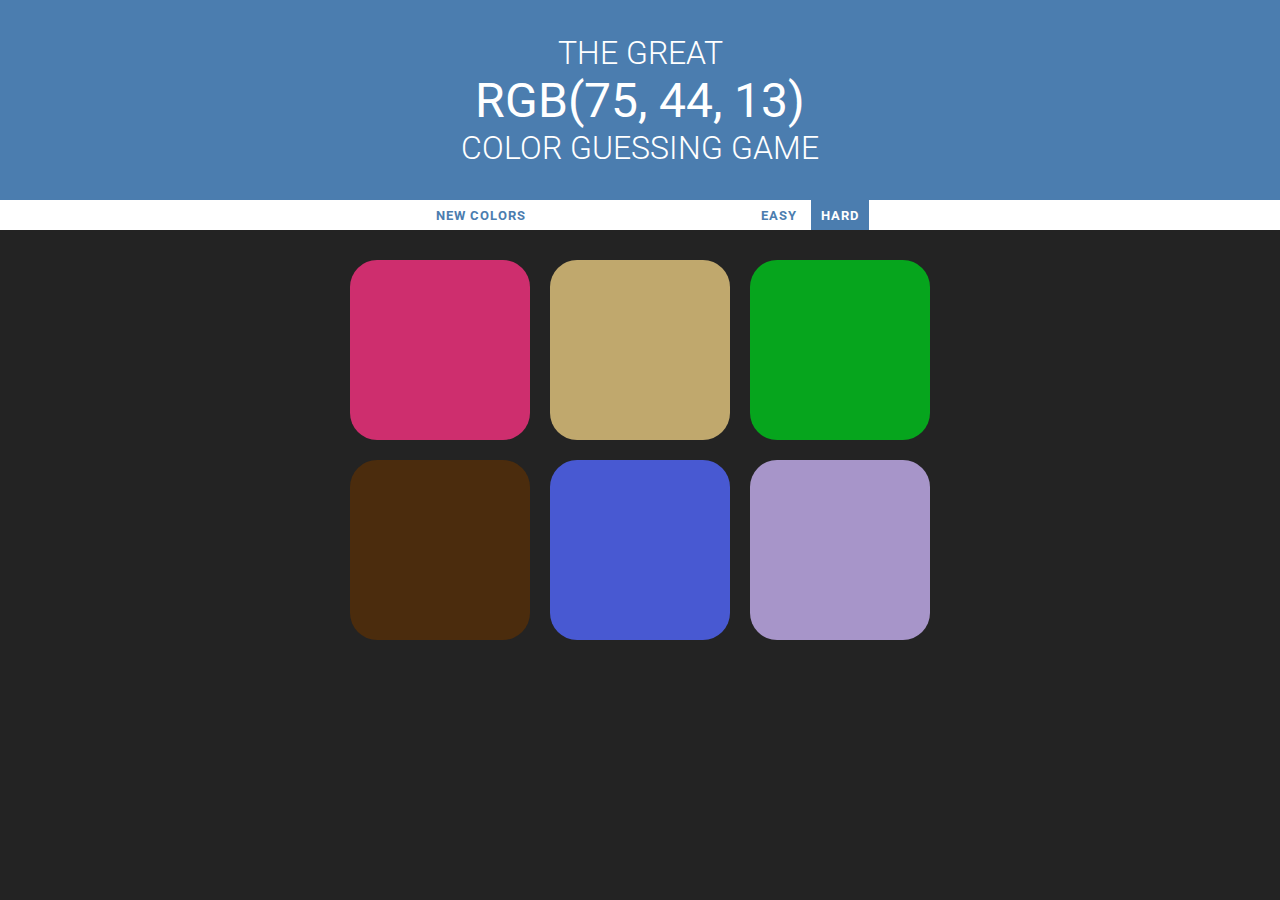
<file: index.html>
<!DOCTYPE html>
<html lang="en">
<head>
    <meta charset="UTF-8">
    <meta name="viewport" content="width=device-width, initial-scale=1.0">
    <meta http-equiv="X-UA-Compatible" content="ie=edge">
    <link href="https://fonts.googleapis.com/css?family=Roboto:300,400,700" rel="stylesheet">
    <link rel="stylesheet" type="text/css" href="color-game.css">
    <title>Color Game</title>
</head>
<body>
    <div id="header">
    <h1>The Great <br><span id="selectedColor">RGB</span><br> Color Guessing Game</h1>
    </div>
    <div id="stripe">
        <button id="reset">New Colors</button>
        <span id="message"></span>
        <button class="mode">Easy</button>
        <button class="mode selected">Hard</button>
    </div>
    
    <div id="container">
        <div class="square"></div>
        <div class="square"></div>
        <div class="square"></div>
        <div class="square"></div>
        <div class="square"></div>
        <div class="square"></div>
    </div>


    <script type="text/javascript" src="color-game.js"></script>
</body>
</html>
</file>
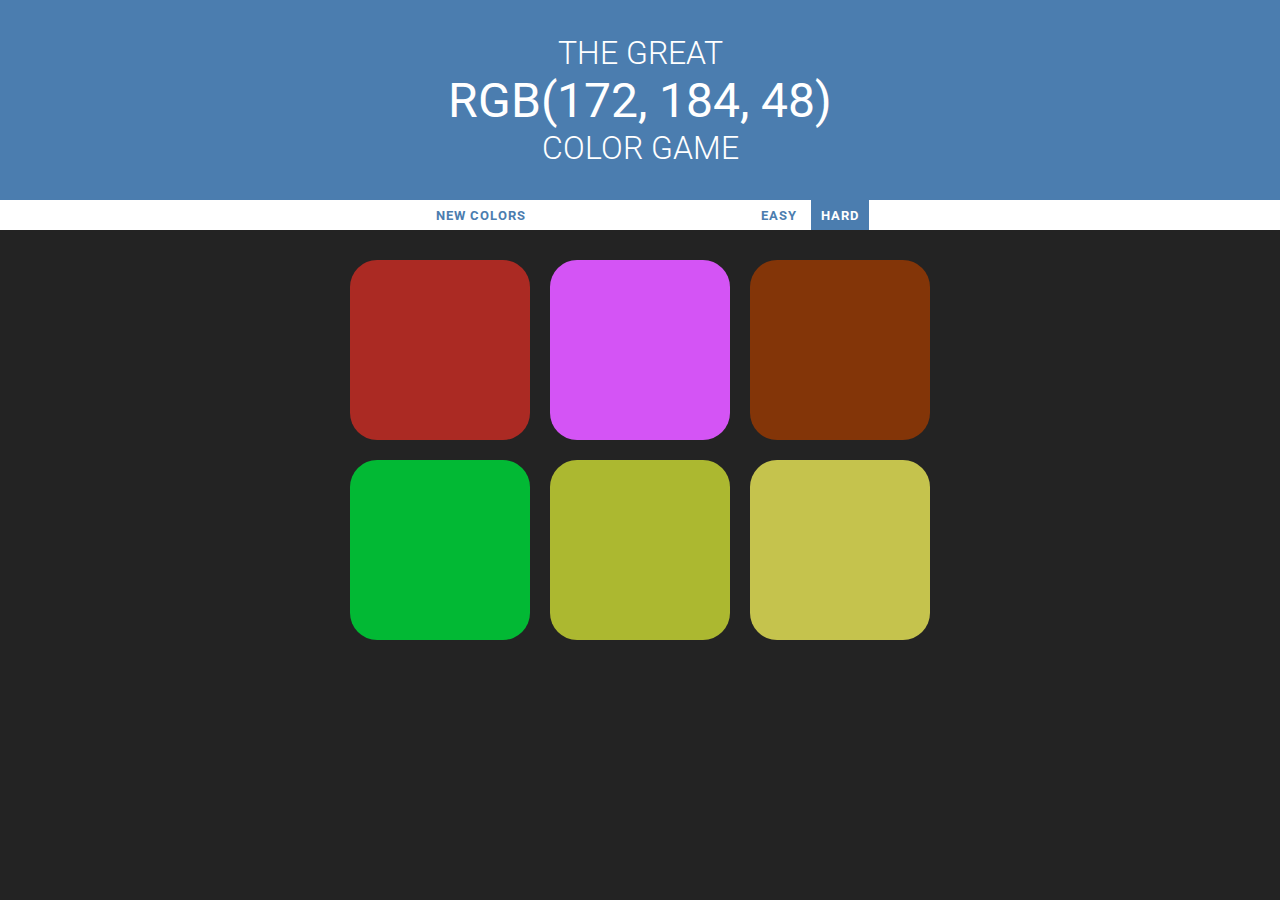
<file: color-game.html>
<!DOCTYPE html>
<html lang="en">
<head>
    <meta charset="UTF-8">
    <meta name="viewport" content="width=device-width, initial-scale=1.0">
    <meta http-equiv="X-UA-Compatible" content="ie=edge">
    <link href="https://fonts.googleapis.com/css?family=Roboto:300,400,700" rel="stylesheet">
    <link rel="stylesheet" type="text/css" href="color-game.css">
    <title>Color Game</title>
</head>
<body>
    <div id="header">
    <h1>The Great <br><span id="selectedColor">RGB</span><br> Color Game</h1>
    </div>
    <div id="stripe">
        <button id="reset">New Colors</button>
        <span id="message"></span>
        <button class="mode">Easy</button>
        <button class="mode selected">Hard</button>
    </div>
    
    <div id="container">
        <div class="square"></div>
        <div class="square"></div>
        <div class="square"></div>
        <div class="square"></div>
        <div class="square"></div>
        <div class="square"></div>
    </div>


    <script type="text/javascript" src="color-game.js"></script>
</body>
</html>
</file>
<file: color-game.css>
* {
    margin: 0;
    padding: 0;
}

body {
    background: #232323;
}

h1 {
    color: white;
    background-color: rgb(75, 125, 175);
    font-weight: 300;
    text-align: center;
    text-transform: uppercase;
}

#header {
    font-family: "Roboto", sans-serif;
    font-weight: 300;
    background-color: rgb(75, 125, 175);
    height: 200px;
    display: flex;
    align-items: center;
    justify-content: center;
}

#selectedColor {
    font-family: "Roboto", sans-serif;
    font-size: 1.5em;
    font-weight: 400;
}

#stripe {
    background-color: white;
    height: 30px;
    text-align: center;
}

button {
    font-family: "Roboto", sans-serif;
    font-weight: 700;
    font-size: 0.8em;
    letter-spacing: 1px;
    color: rgb(75, 125, 175);
    border: none;
    background: none;
    outline: none;
    text-transform: uppercase;
    height: 100%;
    padding: 0 10px;
    margin: 0;
    transition: all 0.3s;
}

button:hover {
    background-color: rgb(75, 125, 175);
    color: white;
}

#message {
    display: inline-block;
    width: 15%;
    font-family: "Roboto", sans-serif;
    font-weight: 700;
    text-transform: uppercase;
}

#container {
    margin: 20px auto 0 auto;
    max-width: 600px;
}

.square {
    width: 30%;
    margin: 1.66%;
    background: purple;
    float: left;
    padding-bottom: 30%;
    border-radius: 15%;
    transition: background 0.5s;
}

.selected {
    background-color: rgb(75, 125, 175);
    color: white;
}

#reset {
    width: 140px;
}
</file>
